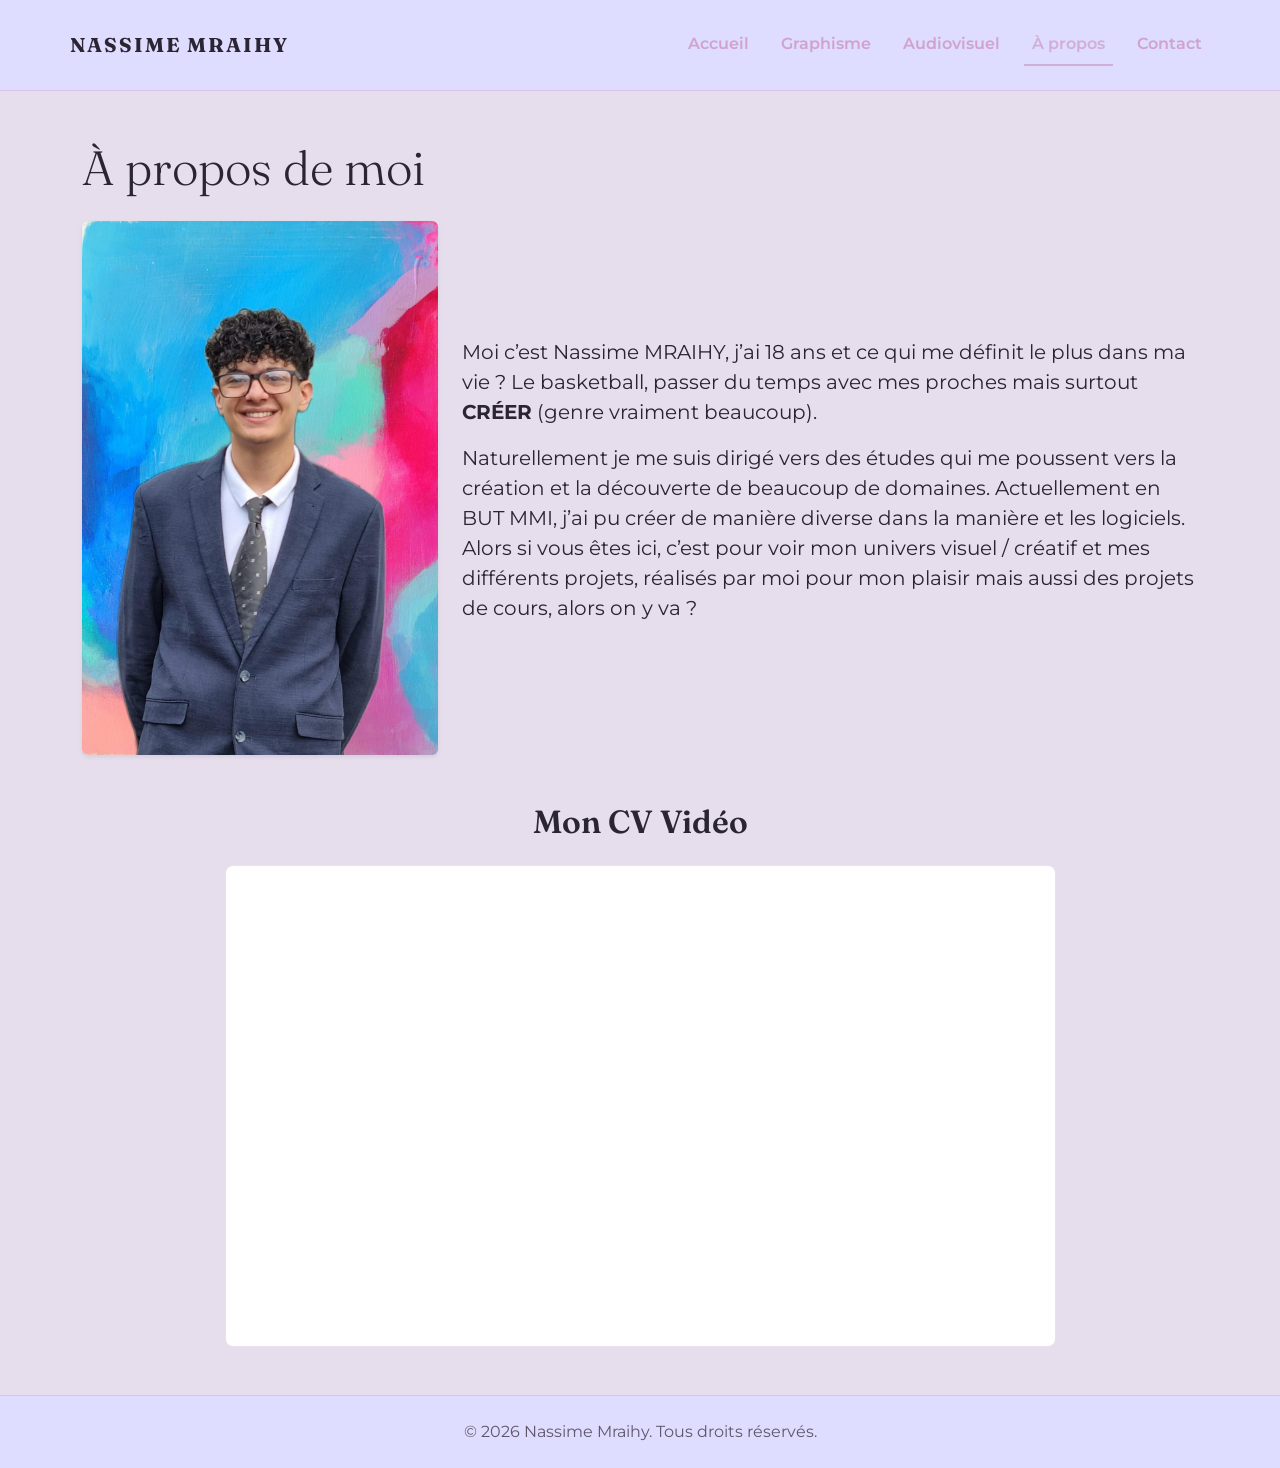
<file: a_propos.html>
<!DOCTYPE html>
<html lang="fr">
<head>
    <meta charset="UTF-8">
    <meta name="viewport" content="width=device-width, initial-scale=1.0">
    <title>À propos | Nassime Mraihy</title>
    <link rel="stylesheet" href="bootstrap/css/bootstrap.min.css">
    <link rel="stylesheet" href="style.css">
    <link rel="icon" type="image/png" href="image/icon_mbnasmos.png">
</head>
<body class="d-flex flex-column min-vh-100">

    <header class="sticky-top py-3">
        <nav class="navbar navbar-expand-lg container">
            <a class="navbar-brand text-uppercase fw-bold logo m-0" href="index.html">Nassime Mraihy</a>
            <button class="navbar-toggler" type="button" data-bs-toggle="collapse" data-bs-target="#navMenu" aria-controls="navMenu" aria-expanded="false" aria-label="Ouvrir le menu">
                <span class="navbar-toggler-icon"></span>
            </button>
            <div class="collapse navbar-collapse justify-content-end" id="navMenu">
                <ul class="navbar-nav gap-lg-3 mt-3 mt-lg-0 text-center">
                    <li class="nav-item"><a class="nav-link" href="index.html">Accueil</a></li>
                    <li class="nav-item"><a class="nav-link" href="index.html#Graphisme">Graphisme</a></li>
                    <li class="nav-item"><a class="nav-link" href="index.html#Audiovisuel">Audiovisuel</a></li>
                    <li class="nav-item"><a class="nav-link active" href="a_propos.html">À propos</a></li>
                    <li class="nav-item"><a class="nav-link" href="contact.html">Contact</a></li>
                </ul>
            </div>
        </nav>
    </header>

    <main class="container my-5 flex-grow-1">
        <h1 class="display-5 mb-4 text-center text-md-start">À propos de moi</h1>
        
        <div class="row align-items-center mb-5 g-4">
            <div class="col-12 col-md-5 col-lg-4 text-center">
                <img src="image/moi.jpg" alt="Photo de Nassime Mraihy" class="portrait-img img-fluid rounded shadow-sm">
            </div>
            <div class="col-12 col-md-7 col-lg-8">
                <p class="fs-5 leading-relaxed mb-3">
                    Moi c’est Nassime MRAIHY, j’ai 18 ans et ce qui me définit le plus dans ma vie ? Le basketball, passer du temps avec mes proches mais surtout <strong>CRÉER</strong> (genre vraiment beaucoup).
                </p>
                <p class="fs-5 leading-relaxed">
                    Naturellement je me suis dirigé vers des études qui me poussent vers la création et la découverte de beaucoup de domaines. Actuellement en BUT MMI, j’ai pu créer de manière diverse dans la manière et les logiciels. Alors si vous êtes ici, c’est pour voir mon univers visuel / créatif et mes différents projets, réalisés par moi pour mon plaisir mais aussi des projets de cours, alors on y va ?
                </p>
            </div>
        </div>

        <h2 class="text-center mb-4">Mon CV Vidéo</h2>
        <div class="row justify-content-center">
            <div class="col-12 col-lg-9">
                <div class="card carte-portfolio p-3">
                    <div class="ratio ratio-16x9 rounded overflow-hidden">
                        <iframe src="https://www.youtube.com/embed/1Hpc9Mw3SP4?si=xefYhPtEzm0KzDw9" title="CV Vidéo Nassime Mraihy" allowfullscreen></iframe>
                    </div>
                </div>
            </div>
        </div>
    </main>

    <footer class="text-center py-4 mt-auto">
        <p class="m-0">© 2026 Nassime Mraihy. Tous droits réservés.</p>
    </footer>

    <script src="https://cdn.jsdelivr.net/npm/bootstrap@5.3.3/dist/js/bootstrap.bundle.min.js"></script>
</body>
</html>
</file>
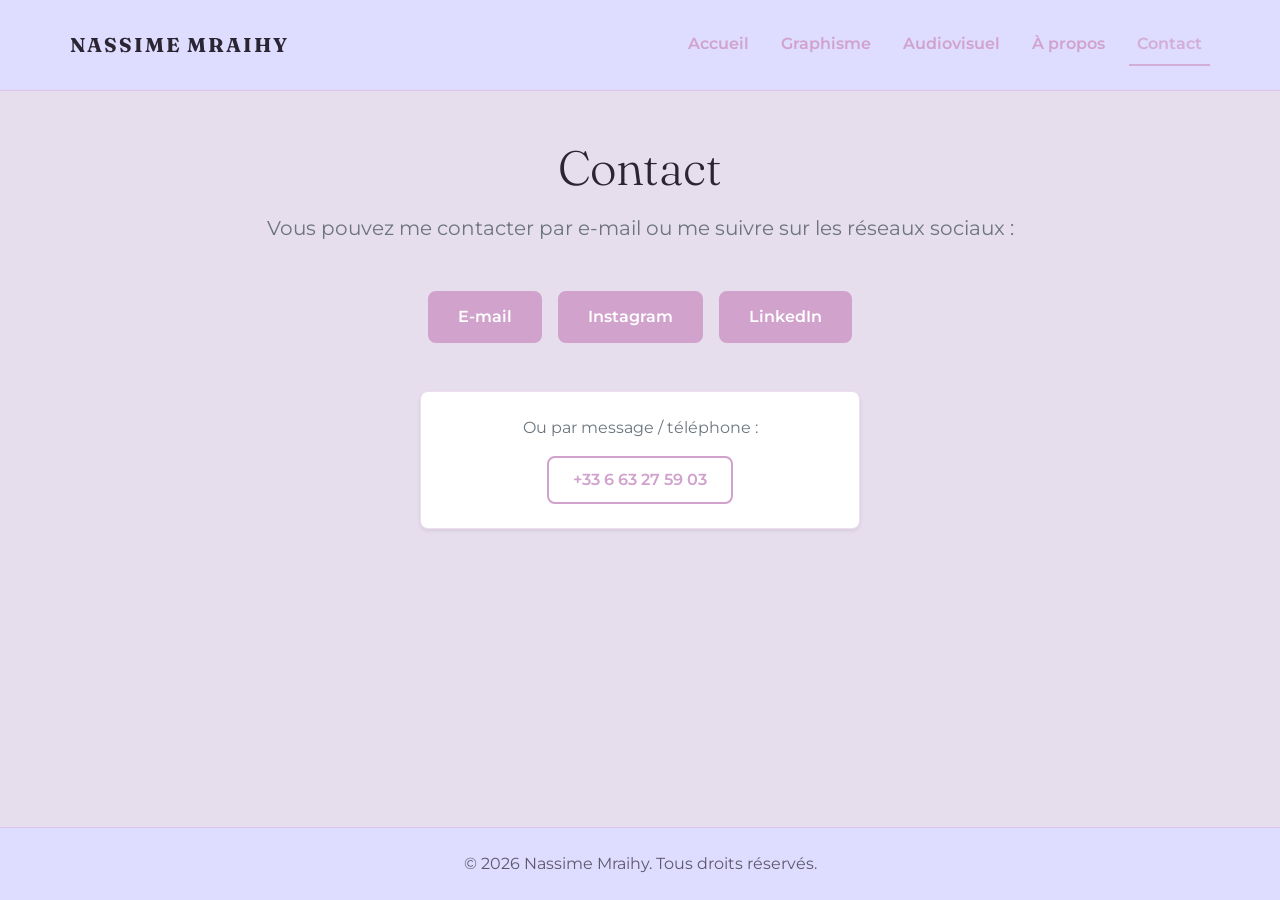
<file: contact.html>
<!DOCTYPE html>
<html lang="fr">
<head>
    <meta charset="UTF-8">
    <meta name="viewport" content="width=device-width, initial-scale=1.0">
    <title>Contact | Nassime Mraihy</title>
    <link rel="stylesheet" href="bootstrap/css/bootstrap.min.css">
    <link rel="stylesheet" href="style.css">
<link rel="icon" type="image/png" href="../image/icon_mbnasmos.png">
</head>
<body class="d-flex flex-column min-vh-100">

    <header class="sticky-top py-3">
        <nav class="navbar navbar-expand-lg container">
            <a class="navbar-brand text-uppercase fw-bold logo m-0" href="index.html">Nassime Mraihy</a>
            <button class="navbar-toggler" type="button" data-bs-toggle="collapse" data-bs-target="#navMenu" aria-controls="navMenu" aria-expanded="false" aria-label="Ouvrir le menu">
                <span class="navbar-toggler-icon"></span>
            </button>
            <div class="collapse navbar-collapse justify-content-end" id="navMenu">
                <ul class="navbar-nav gap-lg-3 mt-3 mt-lg-0 text-center">
                    <li class="nav-item"><a class="nav-link" href="index.html">Accueil</a></li>
                    <li class="nav-item"><a class="nav-link" href="index.html#Graphisme">Graphisme</a></li>
                    <li class="nav-item"><a class="nav-link" href="index.html#Audiovisuel">Audiovisuel</a></li>
                    <li class="nav-item"><a class="nav-link" href="a_propos.html">À propos</a></li>
                    <li class="nav-item"><a class="nav-link active" href="contact.html">Contact</a></li>
                </ul>
            </div>
        </nav>
    </header>

    <main class="container my-5 text-center flex-grow-1">
    <h1 class="display-5 mb-3">Contact</h1>
    <p class="fs-5 mb-5 text-secondary">Vous pouvez me contacter par e-mail ou me suivre sur les réseaux sociaux :</p>
    
    <!-- Les 3 boutons blocs -->
    <div class="d-flex flex-wrap justify-content-center gap-3 mb-5">
        <a href="mailto:madebynasmos@gmail.com" class="btn-contact">E-mail</a>
        <a href="https://www.instagram.com/madebynasmos/" target="_blank" rel="noopener noreferrer" class="btn-contact">Instagram</a>
        <a href="https://www.linkedin.com/in/nassime-mraihy-67327839a/" target="_blank" rel="noopener noreferrer" class="btn-contact">LinkedIn</a>
    </div>

    <!-- Carte téléphone -->
    <div class="card p-4 mx-auto carte-portfolio shadow-sm" style="max-width: 440px;">
        <p class="text-secondary mb-3">Ou par message / téléphone :</p>
        <div>
            <a href="tel:+33663275903" class="btn-contact-outline">+33 6 63 27 59 03</a>
        </div>
    </div>
</main>
    <footer class="text-center py-4 mt-auto">
        <p class="m-0">© 2026 Nassime Mraihy. Tous droits réservés.</p>
    </footer>

    <script src="https://cdn.jsdelivr.net/npm/bootstrap@5.3.3/dist/js/bootstrap.bundle.min.js"></script>
</body>
</html>
</file>
<file: style.css>
@import url('https://fonts.googleapis.com/css2?family=Fraunces:opsz,wght@9..144,400;600;700&family=Montserrat:wght@400;500;600&display=swap');

:root {
    --bg-color: #E6DDED;      /* 60/70% */
    --card-bg: #DEDCFF;       /* 25/30% */
    --accent-color: #D0A2CC;  /* 5/10% */
    --text-color: #2b2533;
    --text-muted: #5f576b;
}

* {
    margin: 0;
    padding: 0;
    box-sizing: border-box;
    font-family: 'Montserrat', sans-serif;
}

body {
    background-color: var(--bg-color);
    color: var(--text-color);
}

header {
    background-color: var(--card-bg) !important;
    border-bottom: 1px solid rgba(208, 162, 204, 0.4);
}

.logo, .navbar-brand {
    font-family: 'Fraunces', serif;
    font-weight: 700;
    letter-spacing: 2px;
    color: var(--text-color) !important;
}

/* Liens du menu de navigation */
.nav-link {
    color: #D0A2CC !important;
    font-weight: 600;
    text-decoration: none;
    transition: opacity 0.2s ease;
}

.nav-link:hover, .nav-link.active {
    color: #D0A2CC !important;
    opacity: 0.8;
    border-bottom: 2px solid #D0A2CC;
}

/* Boutons / Blocs pour la page contact */
.btn-contact {
    display: inline-block;
    background-color: #D0A2CC;
    color: #ffffff !important;
    font-weight: 600;
    text-decoration: none;
    padding: 12px 28px;
    border-radius: 8px;
    border: 2px solid #D0A2CC;
    transition: transform 0.2s ease, opacity 0.2s ease, box-shadow 0.2s ease;
}

.btn-contact:hover {
    transform: translateY(-2px);
    opacity: 0.9;
    box-shadow: 0 6px 14px rgba(208, 162, 204, 0.4);
    color: #ffffff !important;
}

/* Variante bouton pour le numéro de téléphone */
.btn-contact-outline {
    display: inline-block;
    background-color: transparent;
    color: #D0A2CC !important;
    font-weight: 600;
    text-decoration: none;
    padding: 10px 24px;
    border-radius: 8px;
    border: 2px solid #D0A2CC;
    transition: all 0.2s ease;
}

.btn-contact-outline:hover {
    background-color: #D0A2CC;
    color: #ffffff !important;
}

h1, h2, h3 {
    font-family: 'Fraunces', serif;
    font-weight: 600;
    color: var(--text-color);
}

/* Carte générale */
.carte-portfolio {
    background: #ffffff;
    border: 1px solid rgba(208, 162, 204, 0.35);
    border-radius: 8px;
    overflow: hidden;
    transition: transform 0.2s ease, box-shadow 0.2s ease;
}

.carte-portfolio:hover {
    transform: translateY(-4px);
    box-shadow: 0 10px 20px rgba(0, 0, 0, 0.08);
}

/* Zone d'image Musique (2 côte à côte) */
.img-musique {
    width: 100%;
    height: 380px;
    object-fit: cover;
    background-color: var(--card-bg);
}

/* Zone d'image Basket (3 par ligne, hauteur calibrée pour ne pas envahir l'écran) */
.img-basket {
    width: 100%;
    height: 420px;
    object-fit: cover;
    background-color: var(--card-bg);
}

footer {
    background-color: var(--card-bg);
    border-top: 1px solid rgba(208, 162, 204, 0.4);
    color: var(--text-muted);
}
</file>
